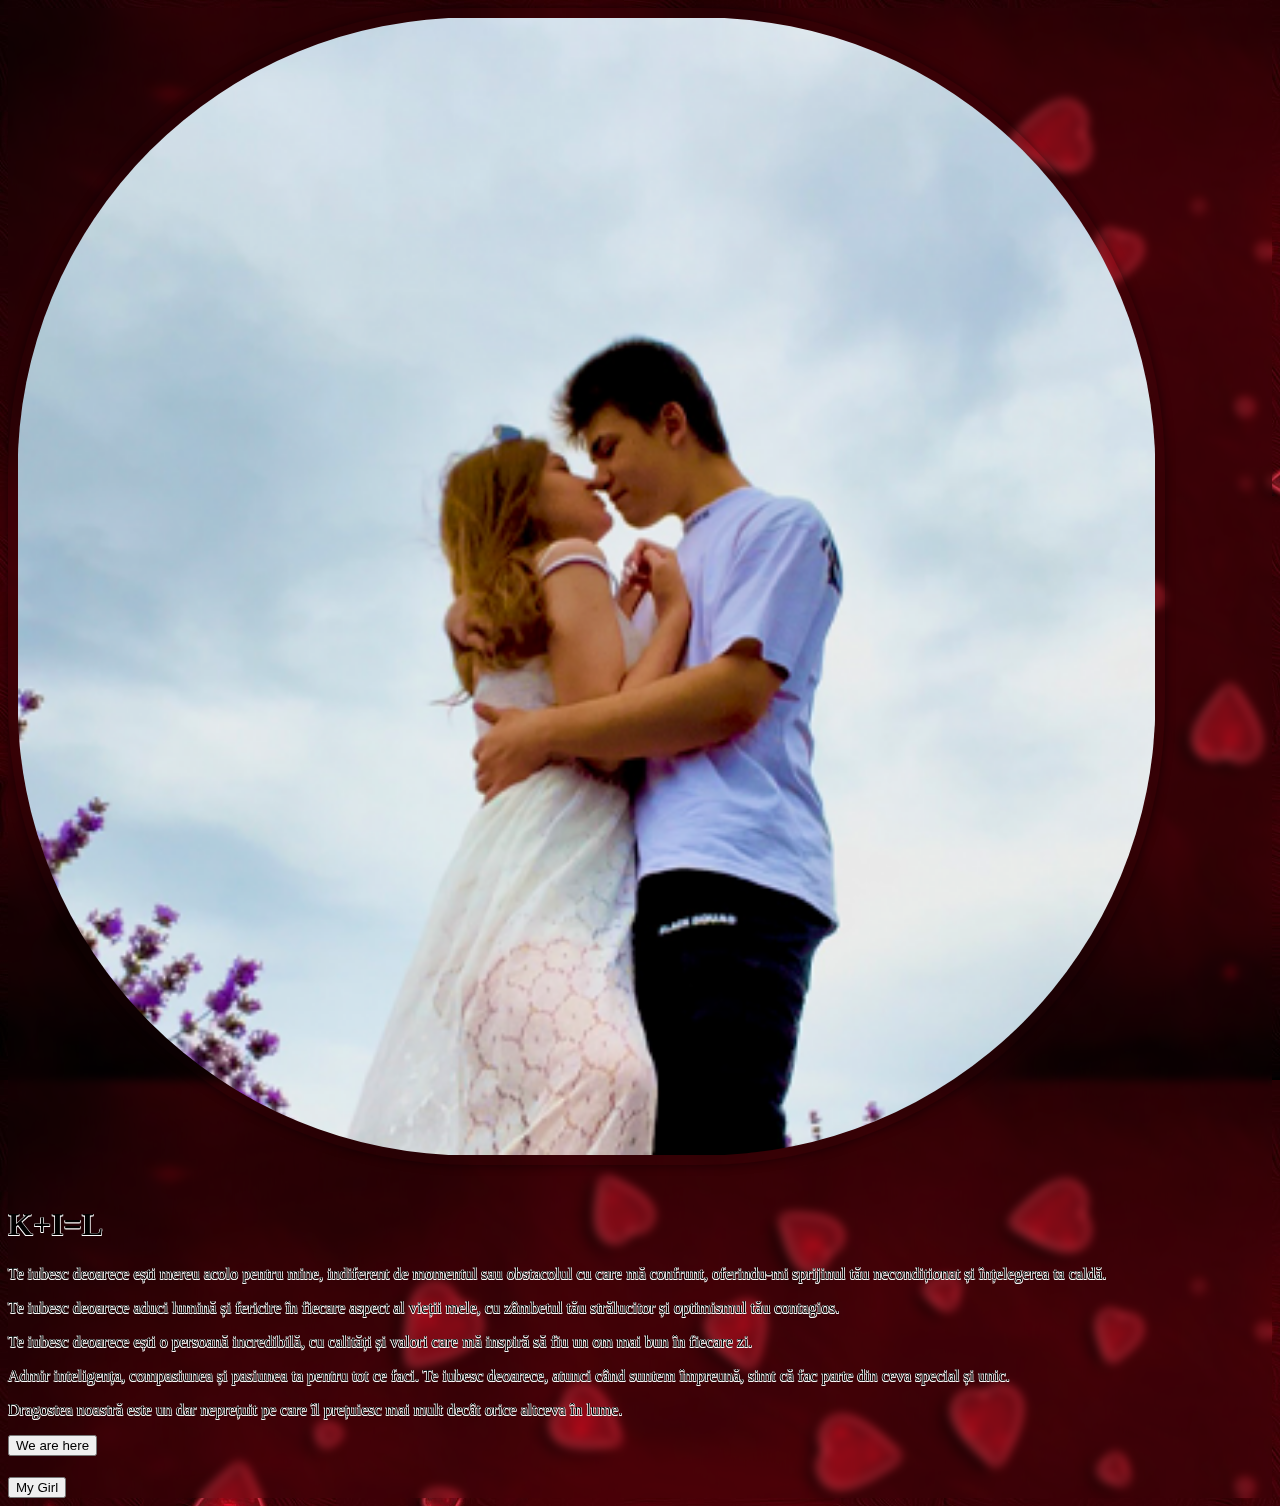
<file: index.html>
<!DOCTYPE html>
<html lang="en">
  <head>
    <meta charset="UTF-8" />
    <meta name="viewport" content="width=device-width, initial-scale=1.0" />
    <title>K+I=L</title>
    <link rel="stylesheet" href="style.css" />
    <link
      href="https://cdn.jsdelivr.net/npm/bootstrap@5.3.2/dist/css/bootstrap.min.css"
      rel="stylesheet"
      integrity="sha384-T3c6CoIi6uLrA9TneNEoa7RxnatzjcDSCmG1MXxSR1GAsXEV/Dwwykc2MPK8M2HN"
      crossorigin="anonymous"
    />
    <link rel="apple-touch-icon" sizes="180x180" href="/apple-touch-icon.png" />
    <link rel="icon" type="image/png" sizes="32x32" href="/favicon-32x32.png" />
    <link rel="icon" type="image/png" sizes="16x16" href="/favicon-16x16.png" />
    <link rel="manifest" href="/site.webmanifest" />
    <style>
      .rounded-img {
        width: 90%;
        border-radius: 40%;
        box-shadow: 0 0 10px rgba(0, 0, 0, 0.5);
        padding: 0.1in;
        margin-bottom: 1em;
      }
    </style>
  </head>
  <body>
    <div class="container text-center my-2">
      <div class="row">
        <div class="col-lg-6 mx-auto">
          <img class="rounded-img" src="img/love.jpg" alt="error" />
          <span style="font-family: Comic Sans MS">
            <style>
              .text {
                text-shadow: 0.5px 0.5px 0 #ffffff, -0.5px 0.5px 0 #ffffff,
                  0.5px -0.5px 0 #ffffff, -0.5px -0.5px 0 #ffffff;
              }
            </style>
            <h1 class="text">K+I=L</h1>
            <p class="text">
              Te iubesc deoarece ești mereu acolo pentru mine, indiferent de
              momentul sau obstacolul cu care mă confrunt, oferindu-mi sprijinul
              tău necondiționat și înțelegerea ta caldă.
            </p>
            <p class="text">
              Te iubesc deoarece aduci lumină și fericire în fiecare aspect al
              vieții mele, cu zâmbetul tău strălucitor și optimismul tău
              contagios.
            </p>
            <p class="text">
              Te iubesc deoarece ești o persoană incredibilă, cu calități și
              valori care mă inspiră să fiu un om mai bun în fiecare zi.
            </p>
            <p class="text">
              Admir inteligența, compasiunea și pasiunea ta pentru tot ce faci.
              Te iubesc deoarece, atunci când suntem împreună, simt că fac parte
              din ceva special și unic.
            </p>
            <p class="text">
              Dragostea noastră este un dar neprețuit pe care îl prețuiesc mai
              mult decât orice altceva în lume.
            </p>
          </span>
          <a href="othersite/VidioIK.html">
            <button class="btn btn-danger">We are here</button>
          </a>
          <h1></h1>
          <a href="othersite/My Girl.html">
            <button class="btn btn-danger">My Girl</button>
          </a>
        </div>
      </div>
    </div>
  </body>
</html>
</file>
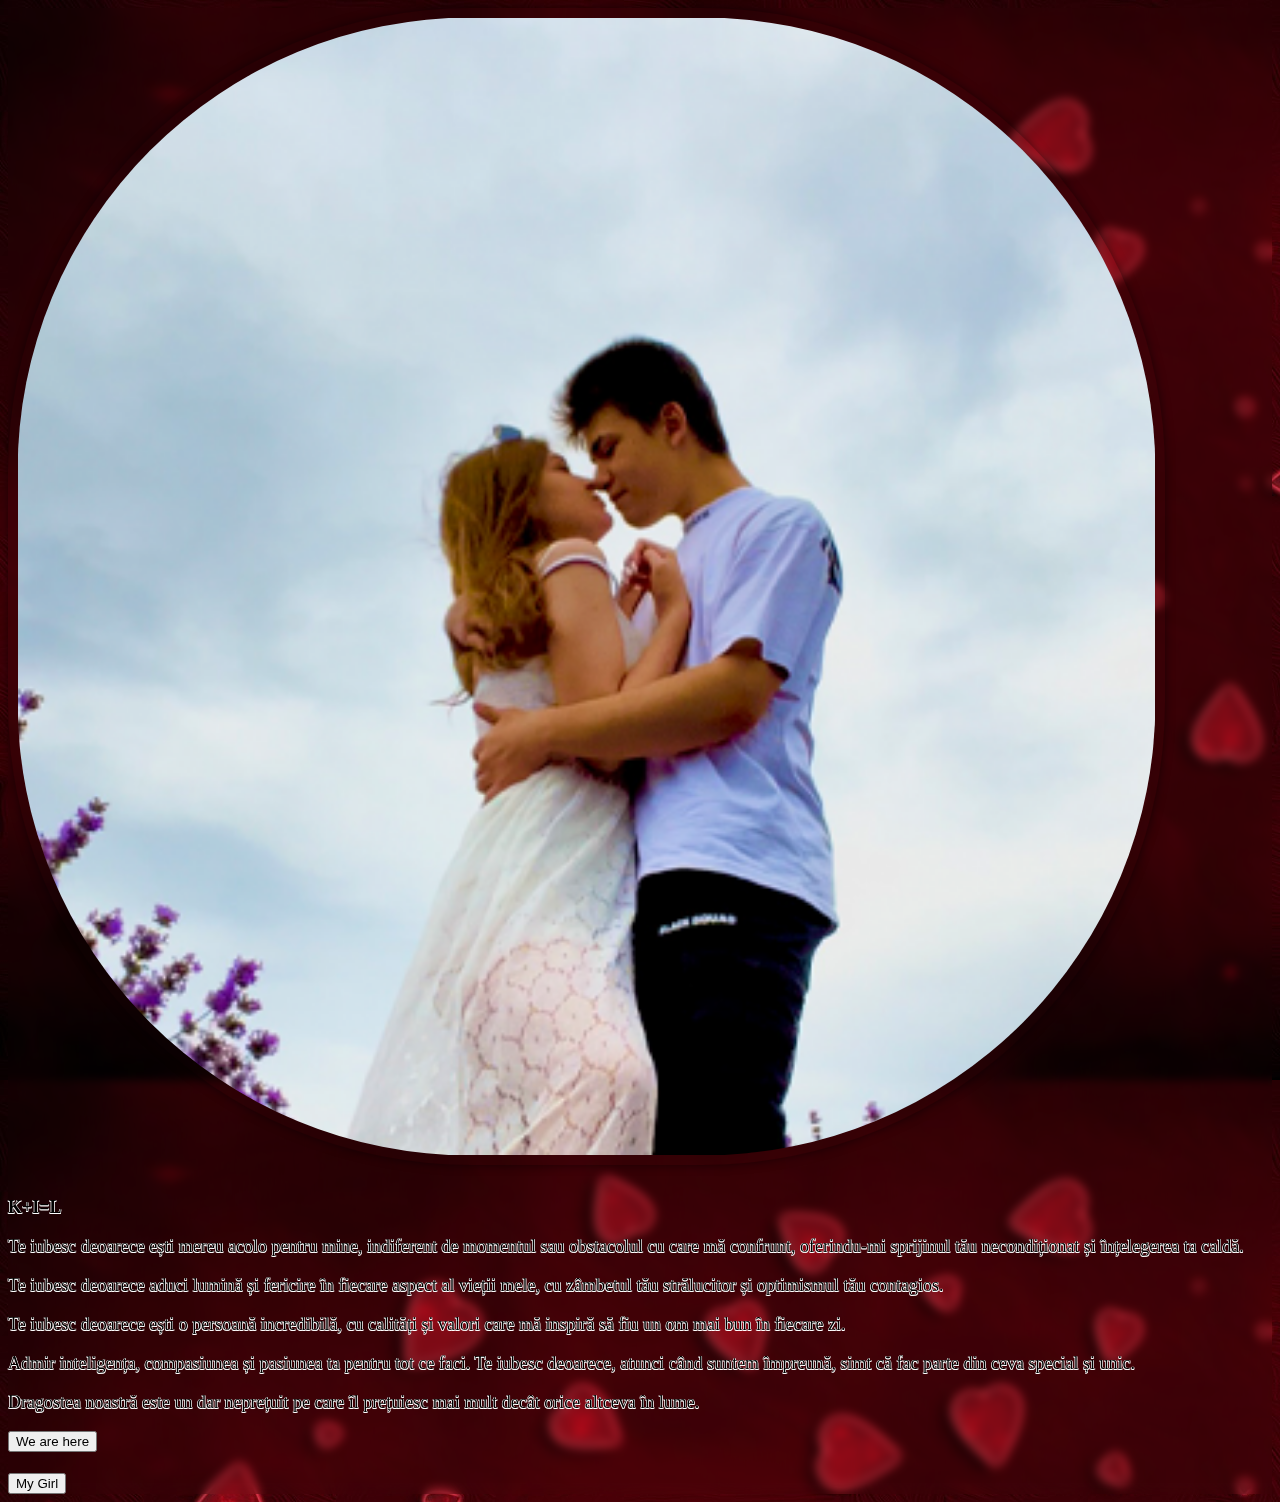
<file: IK.html>
<!DOCTYPE html>
<html lang="en">
  <head>
    <meta charset="UTF-8" />
    <meta name="viewport" content="width=device-width, initial-scale=1.0" />
    <title>K+I=L</title>
    <link rel="stylesheet" href="style.css" />
    <link
      href="https://cdn.jsdelivr.net/npm/bootstrap@5.3.2/dist/css/bootstrap.min.css"
      rel="stylesheet"
      integrity="sha384-T3c6CoIi6uLrA9TneNEoa7RxnatzjcDSCmG1MXxSR1GAsXEV/Dwwykc2MPK8M2HN"
      crossorigin="anonymous"
    />
    <style>
      .rounded-img {
        width: 90%;
        border-radius: 40%;
        box-shadow: 0 0 10px rgba(0, 0, 0, 0.5);
        padding: 0.1in;
        margin-bottom: 1em;
      }
    </style>
  </head>
  <body>
    <div class="container text-center my-2">
      <div class="row">
        <div class="col-lg-6 mx-auto">
          <img class="rounded-img" src="img/love.jpg" alt="error" />
          <span style="font-family: Comic Sans MS">
            <style>
              .text {
                text-shadow: 0.5px 0.5px 0 #ffffff, -0.5px 0.5px 0 #ffffff,
                  0.5px -0.5px 0 #ffffff, -0.5px -0.5px 0 #ffffff;
                font-size: large;
              }
            </style>
            <h1 big class="text">K+I=L</h1>
            <p class="text">
              Te iubesc deoarece ești mereu acolo pentru mine, indiferent de
              momentul sau obstacolul cu care mă confrunt, oferindu-mi sprijinul
              tău necondiționat și înțelegerea ta caldă.
            </p>
            <p class="text">
              Te iubesc deoarece aduci lumină și fericire în fiecare aspect al
              vieții mele, cu zâmbetul tău strălucitor și optimismul tău
              contagios.
            </p>
            <p class="text">
              Te iubesc deoarece ești o persoană incredibilă, cu calități și
              valori care mă inspiră să fiu un om mai bun în fiecare zi.
            </p>
            <p class="text">
              Admir inteligența, compasiunea și pasiunea ta pentru tot ce faci.
              Te iubesc deoarece, atunci când suntem împreună, simt că fac parte
              din ceva special și unic.
            </p>
            <p class="text">
              Dragostea noastră este un dar neprețuit pe care îl prețuiesc mai
              mult decât orice altceva în lume.
            </p>
          </span>
          <a href="othersite/VidioIK.html">
            <button class="btn btn-danger">We are here</button>
          </a>
          <h1></h1>
          <a href="othersite/My Girl.html">
            <button class="btn btn-danger">My Girl</button>
          </a>
        </div>
      </div>
    </div>
  </body>
</html>
</file>
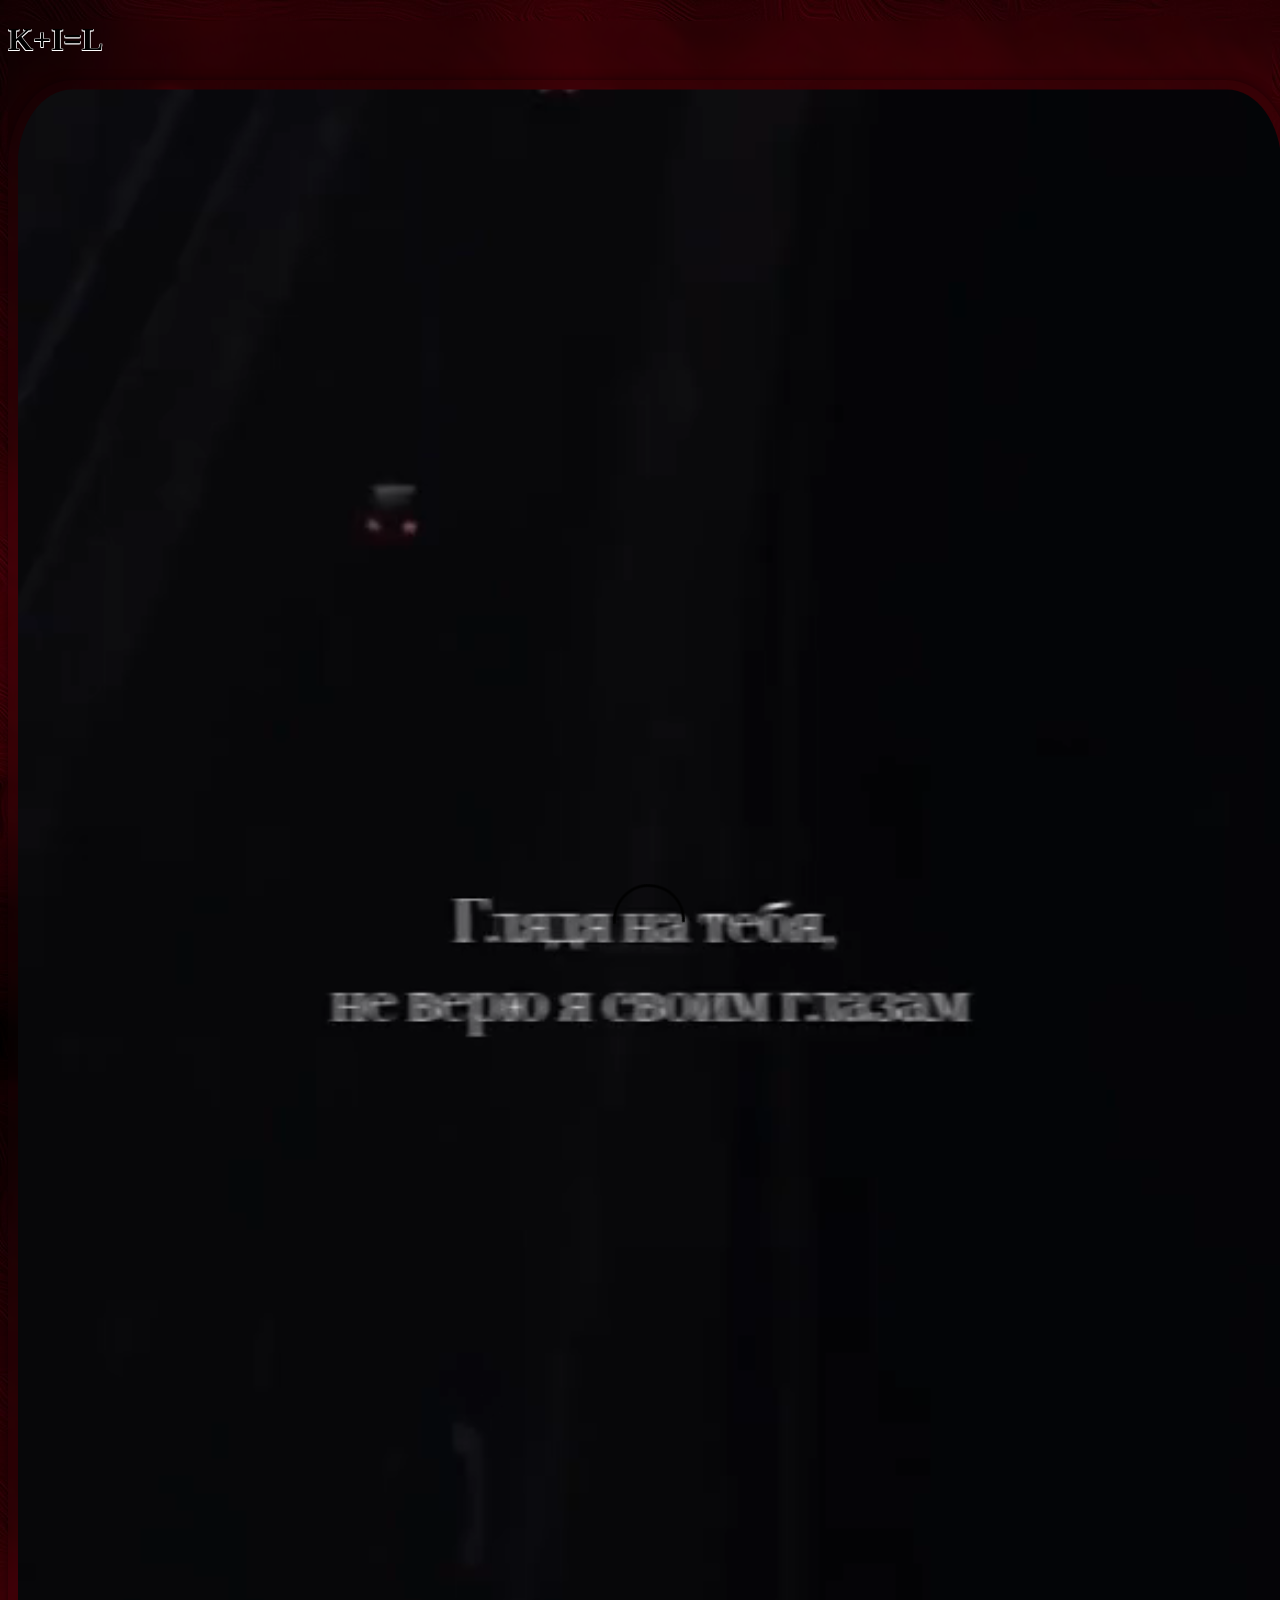
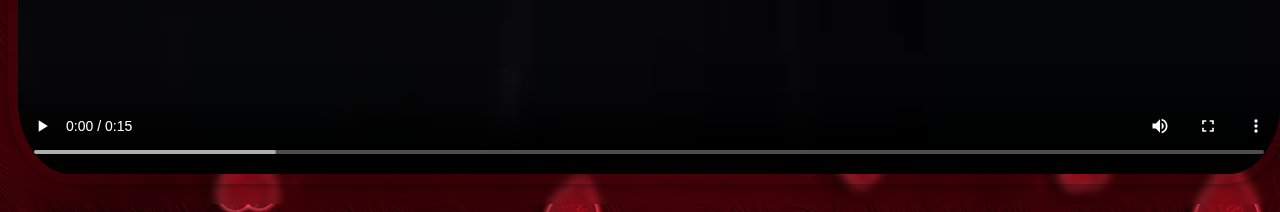
<file: othersite/My Girl.html>
<!DOCTYPE html>
<html lang="en">
  <head>
    <meta charset="UTF-8" />
    <meta name="viewport" content="width=device-width, initial-scale=1.0" />
    <title>My Girl</title>
    <link rel="stylesheet" href="style.css" />
    <link
      href="https://cdn.jsdelivr.net/npm/bootstrap@5.3.2/dist/css/bootstrap.min.css"
      rel="stylesheet" 
      integrity="sha384-T3c6CoIi6uLrA9TneNEoa7RxnatzjcDSCmG1MXxSR1GAsXEV/Dwwykc2MPK8M2HN"
      crossorigin="anonymous"
    />
    <link rel="apple-touch-icon" sizes="180x180" href="/apple-touch-icon.png">
<link rel="icon" type="image/png" sizes="32x32" href="/favicon-32x32.png">
<link rel="icon" type="image/png" sizes="16x16" href="/favicon-16x16.png">
<link rel="manifest" href="/site.webmanifest">
    <style>
      .rounded-img {
        width: 100%;
        border-radius: 5%;
        box-shadow: 0 0 10px rgba(0, 0, 0, 0.5);
        padding: 0.1in;
        margin-bottom: 1em;
      }
    </style>
  </head>
  <body>
    <div class="container text-center my-2">
      <div class="row">
        <div class="col-lg-6 mx-auto">
          <span style="font-family: Comic Sans MS">
            <style>
              .text {
                text-shadow: 0.5px 0.5px 0 #ffffff, -0.5px 0.5px 0 #ffffff,
                  0.5px -0.5px 0 #ffffff, -0.5px -0.5px 0 #ffffff;
              }
            </style>
            <h1 class="text">K+I=L</h1>
          <video class="rounded-img" src="video/my.mp4" controls></video>
        </div>
      </div>
    </div>
  </body>
</html>
</file>
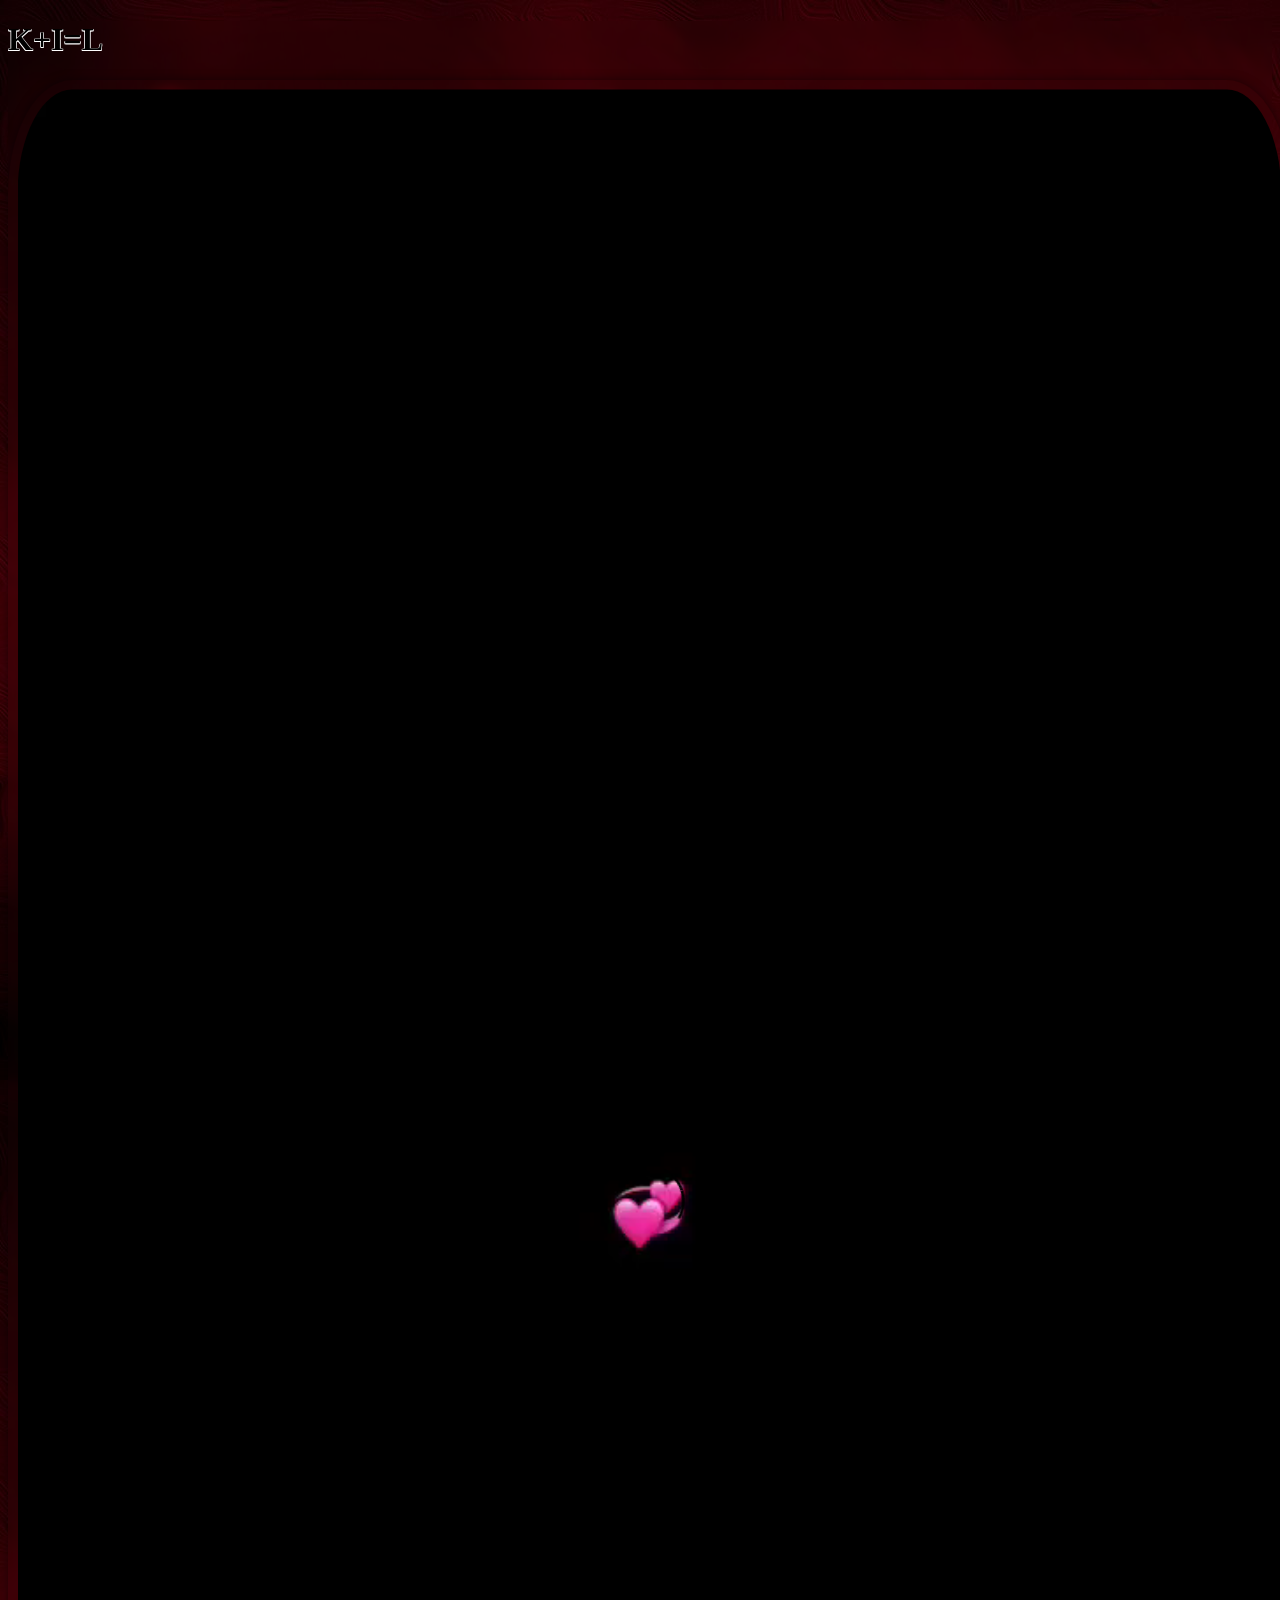
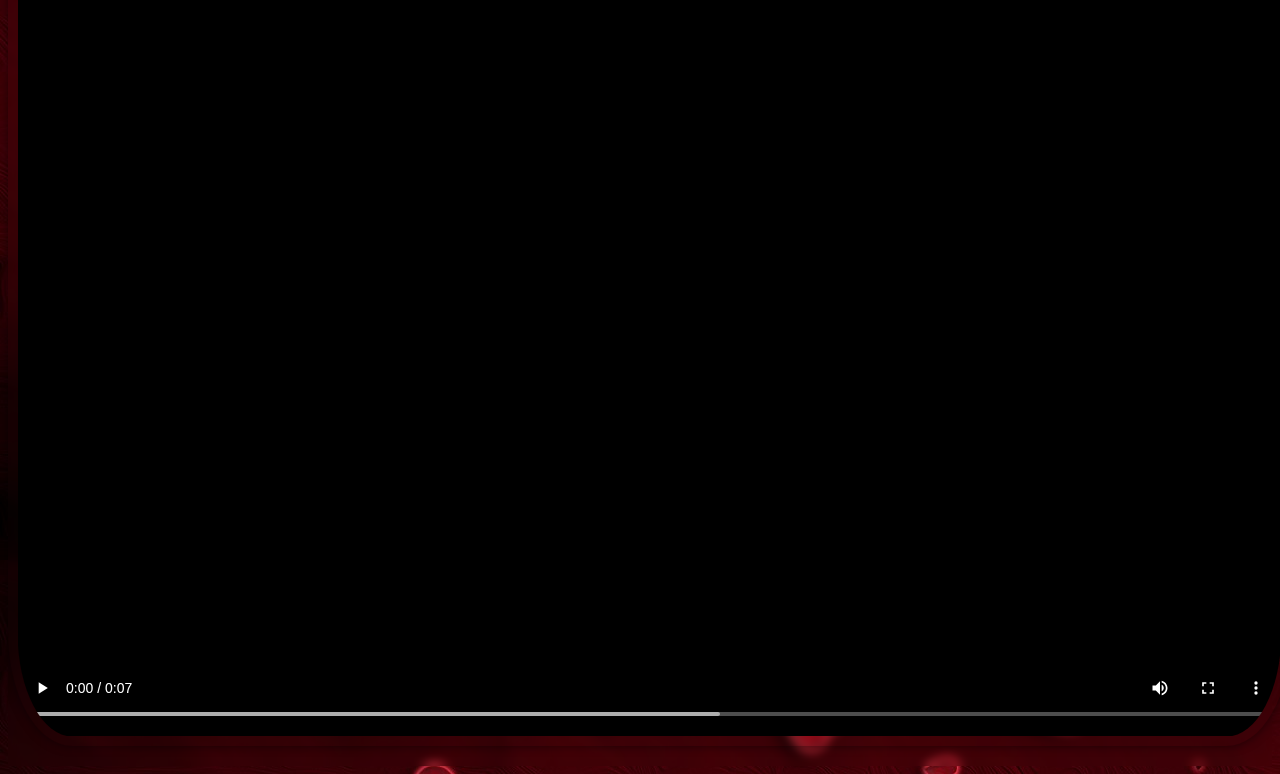
<file: othersite/VidioIK.html>
<!DOCTYPE html>
<html lang="en">
  <head>
    <meta charset="UTF-8" />
    <meta name="viewport" content="width=device-width, initial-scale=1.0" />
    <title>We are here</title>
    <link rel="stylesheet" href="style.css" />
    <link
      href="https://cdn.jsdelivr.net/npm/bootstrap@5.3.2/dist/css/bootstrap.min.css"
      rel="stylesheet"
      integrity="sha384-T3c6CoIi6uLrA9TneNEoa7RxnatzjcDSCmG1MXxSR1GAsXEV/Dwwykc2MPK8M2HN"
      crossorigin="anonymous"
    />
    <link rel="apple-touch-icon" sizes="180x180" href="/apple-touch-icon.png">
<link rel="icon" type="image/png" sizes="32x32" href="/favicon-32x32.png">
<link rel="icon" type="image/png" sizes="16x16" href="/favicon-16x16.png">
<link rel="manifest" href="/site.webmanifest">
    <style>
      .rounded-img {
        width: 100%;
        border-radius: 5%;
        box-shadow: 0 0 10px rgba(0, 0, 0, 0.5);
        padding: 0.1in;
        margin-bottom: 1em;
      }
    </style>
  </head>
  <body>
    <div class="container text-center my-2">
      <div class="row">
        <div class="col-lg-6 mx-auto">
          <span style="font-family: Comic Sans MS">
            <style>
              .text {
                text-shadow: 0.5px 0.5px 0 #ffffff, -0.5px 0.5px 0 #ffffff,
                  0.5px -0.5px 0 #ffffff, -0.5px -0.5px 0 #ffffff;
              }
            </style>
            <h1 class="text">K+I=L</h1>
          <video class="rounded-img" src="video/we.MOV" controls></video>
        </div>
      </div>
    </div>
  </body>
</html>
</file>
<file: style.css>
body {
  background: url(img/back.jpg);
  backdrop-filter: blur(5px);
}
</file>
<file: othersite/style.css>
body {
  background: url(video/back.jpg);
  backdrop-filter: blur(5px);
}
</file>
